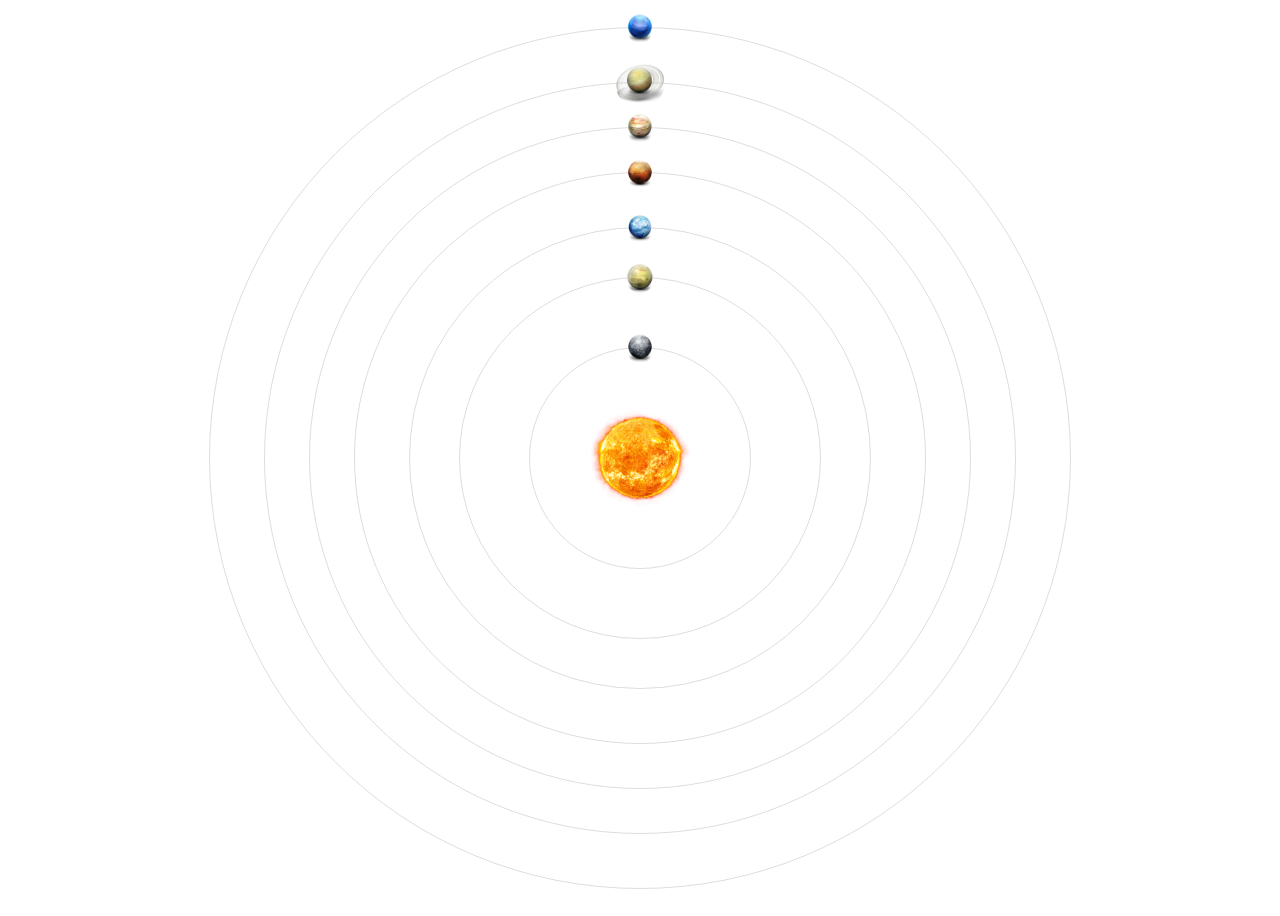
<file: solar/index.html>
<!DOCTYPE html>
<html>
<head>
	<meta charset="UTF-8">
	<title>Solar-system example</title>

	<link rel="stylesheet" href="css/style.css" media="screen" />

</head>
<body>
	
 <div class="solar-system">

	<div class="p0">
		
	</div>
	<div class="p1">
		
	</div>
	<div class="p2">
		
	</div>
	<div class="p3">
		
	</div>
	<div class="p4">
		
	</div>
	<div class="p5">
		
	</div>
	<div class="p6">
		
	</div>
	<div class="p7">
		
	</div>
 </div>	

</body>
</html>
</file>
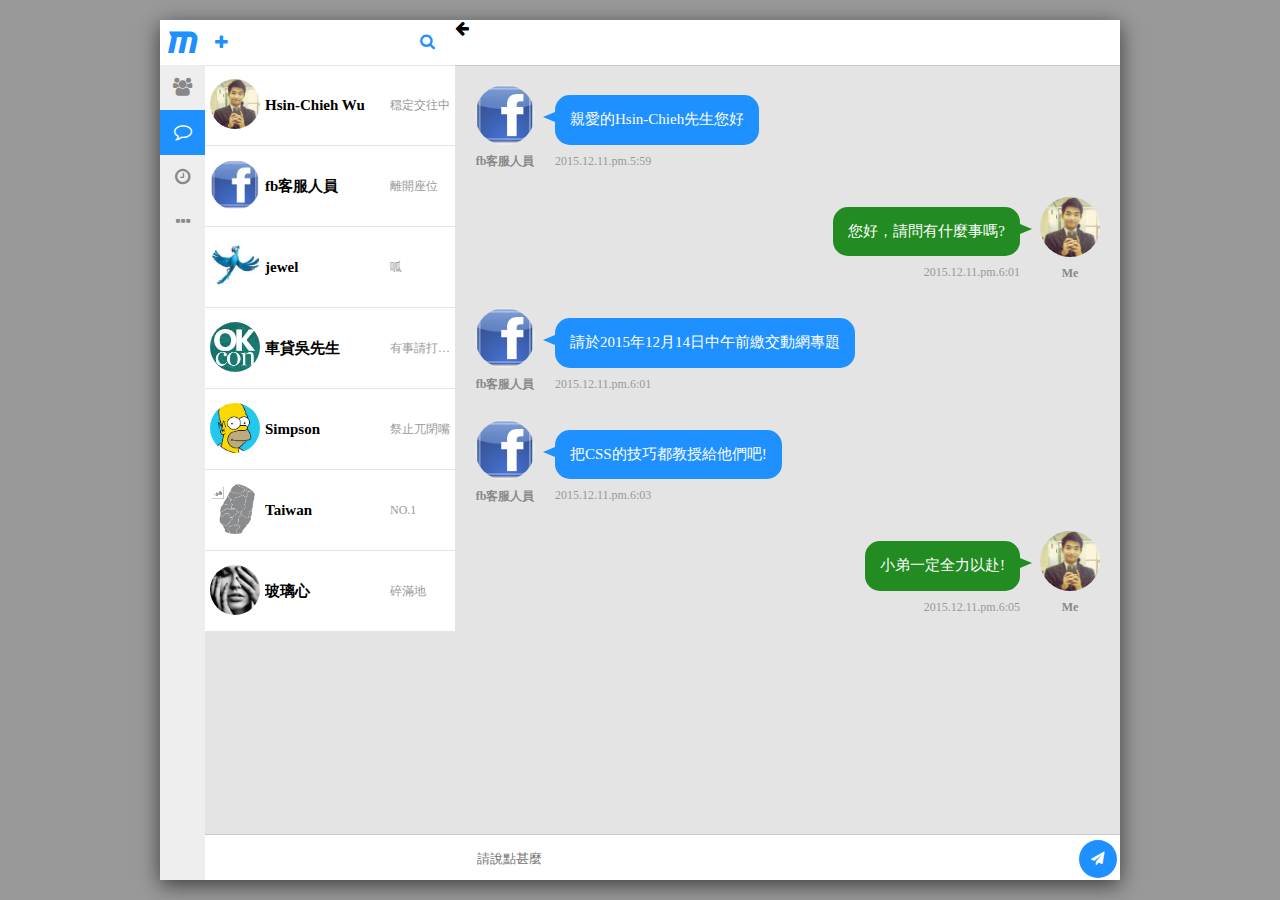
<file: chat/chat.html>
<!doctype html>
<html>
    <head>
        <meta charset="utf-8">
        <meta http-equiv="X-UA-Compatible" content="IE=edge">
        <meta name="description" content="">
        <meta name="viewport" content="width=device-width, initial-scale=1">
        <title>Chatroom example</title>
        <link rel="stylesheet" href="css/style.css">
        <link rel="stylesheet" href="css/font.css">
    </head>
    <body>
        
        
        <div class="wrap">
            <div class="nav">
                <div class="logo fa fa-maxcdn"></div>
                <ul>
                  <li><input type="radio" name="nav"><i class="fa fa-users"></i></li>
                  <li><input type="radio" name="nav" checked="1"><i class="fa fa-comment-o"></i></li>
                  <li><input type="radio" name="nav" ><i class="fa fa-clock-o"></i></li>
                  <li><input type="radio" name="nav" ><i class="fa fa-ellipsis-h"></i></li>
                </ul>
                
            </div>
            <div class="list">
                <div class="ap-head">
                  <input type="search" class="search"><i class="fa fa-search"></i><span class="fa fa-plus"></span>
                </div>
                <div class="ap-body">
                   <ul class="list-wrap">
                     <li class="list-item">
                       <div class="user-avatar"><div class="avatar-img" style="background-image:url(images/me.jpg) ;"></div></div>
                       <div class="user-name">Hsin-Chieh Wu</div>
                       <div class="user-status">穩定交往中</div>
                     </li>
                     <li class="list-item">
                       <div class="user-avatar"><div class="avatar-img" style="background-image:url(images/facebook.png) ;"></div></div>
                       <div class="user-name">fb客服人員</div>
                       <div class="user-status">離開座位</div>
                     </li>
                     <li class="list-item">
                       <div class="user-avatar"><div class="avatar-img" style="background-image:url(images/jewel.jpg) ;"></div></div>
                       <div class="user-name">jewel</div>
                       <div class="user-status">呱</div>
                     </li>
                     <li class="list-item">
                       <div class="user-avatar"><div class="avatar-img"  style="background-image:url(images/下載.jpg) ;"></div></div>
                       <div class="user-name">車貸吳先生</div>
                       <div class="user-status">有事請打09870323...</div>
                     </li>
                     <li class="list-item">
                       <div class="user-avatar"><div class="avatar-img" style="background-image:url(images/Simpson.jpg) ;"></div></div>
                       <div class="user-name">Simpson</div>
                       <div class="user-status">祭止兀閉嘴</div>
                     </li>
                     <li class="list-item">
                       <div class="user-avatar"><div class="avatar-img" style="background-image:url(images/taiwan.png) ;"></div></div>
                       <div class="user-name">Taiwan</div>
                       <div class="user-status">NO.1</div>
                     </li>
                       
                     <li class="list-item">
                       <div class="user-avatar"><div class="avatar-img"  style="background-image:url(images/a6.png) ;"></div></div>
                       <div class="user-name">玻璃心</div>
                       <div class="user-status">碎滿地</div>
                     </li>
                    
                    </ul>
                
                </div>
                <div class="ap-foot"></div>
            </div>
            <div class="content">
                <div class="ap-head">
                  <i class="fa fa-arrow-left"></i>
                </div>
                <div class="ap-body">
                   
                   <div class="chat-item">
                      
                      <div class="user-avatar" style="background-image:url(images/facebook.png) ;">
                       <div class="user-name">
                         fb客服人員
                       </div>
                      </div>
                      <div class="chat-box">
                        <div class="chat-content">親愛的Hsin-Chieh先生您好</div>
                        <div class="chat-time">2015.12.11.pm.5:59</div>
                      </div>
                    
                   </div>
                    
                   <div class="chat-item is-me">
                      <div class="user-avatar"  style="background-image:url(images/me.jpg) ;">
                       <div class="user-name">
                         Me
                       </div>
                      </div>
                      <div class="chat-box">
                        <div class="chat-content">您好，請問有什麼事嗎?</div>
                        <div class="chat-time">2015.12.11.pm.6:01</div>
                      </div>
                    
                   </div>
                 
                   <div class="chat-item">
                      
                      <div class="user-avatar" style="background-image:url(images/facebook.png) ;">
                       <div class="user-name">
                         fb客服人員
                       </div>
                      </div>
                      <div class="chat-box">
                        <div class="chat-content">請於2015年12月14日中午前繳交動網專題</div>
                        <div class="chat-time">2015.12.11.pm.6:01</div>
                      </div>
                    
                   </div>
                 
                   <div class="chat-item">
                      
                      <div class="user-avatar" style="background-image:url(images/facebook.png) ;">
                       <div class="user-name">
                         fb客服人員
                       </div>
                      </div>
                      <div class="chat-box">
                        <div class="chat-content">把CSS的技巧都教授給他們吧!</div>
                        <div class="chat-time">2015.12.11.pm.6:03</div>
                      </div>
                    
                   </div>
                 
                   <div class="chat-item is-me">
                      <div class="user-avatar"  style="background-image:url(images/me.jpg) ;">
                       <div class="user-name">
                         Me
                       </div>
                      </div>
                      <div class="chat-box">
                        <div class="chat-content">小弟一定全力以赴!</div>
                        <div class="chat-time">2015.12.11.pm.6:05</div>
                      </div>
                    
                   </div>
                 
                 
                
                
                </div>
                <div class="ap-foot">
                  <div class="chat-input">
                    <input type="text" placeholder="請說點甚麼">
                  </div>
                  <div class="chat-submit">
                    <button><i class="fa fa-paper-plane"></i></button>
                  </div>
                </div>
            </div>
        </div>
        

        <script src="http://ajax.googleapis.com/ajax/libs/jquery/1.11.2/jquery.min.js"></script>
        <script>
          $( document ).ready(function() {
               $('.list-item, .fa-arrow-left').click(function(){
                 $('.content').toggleClass('is-show');
               });
           
                
           });
        </script>
    </body>
</html>
</file>
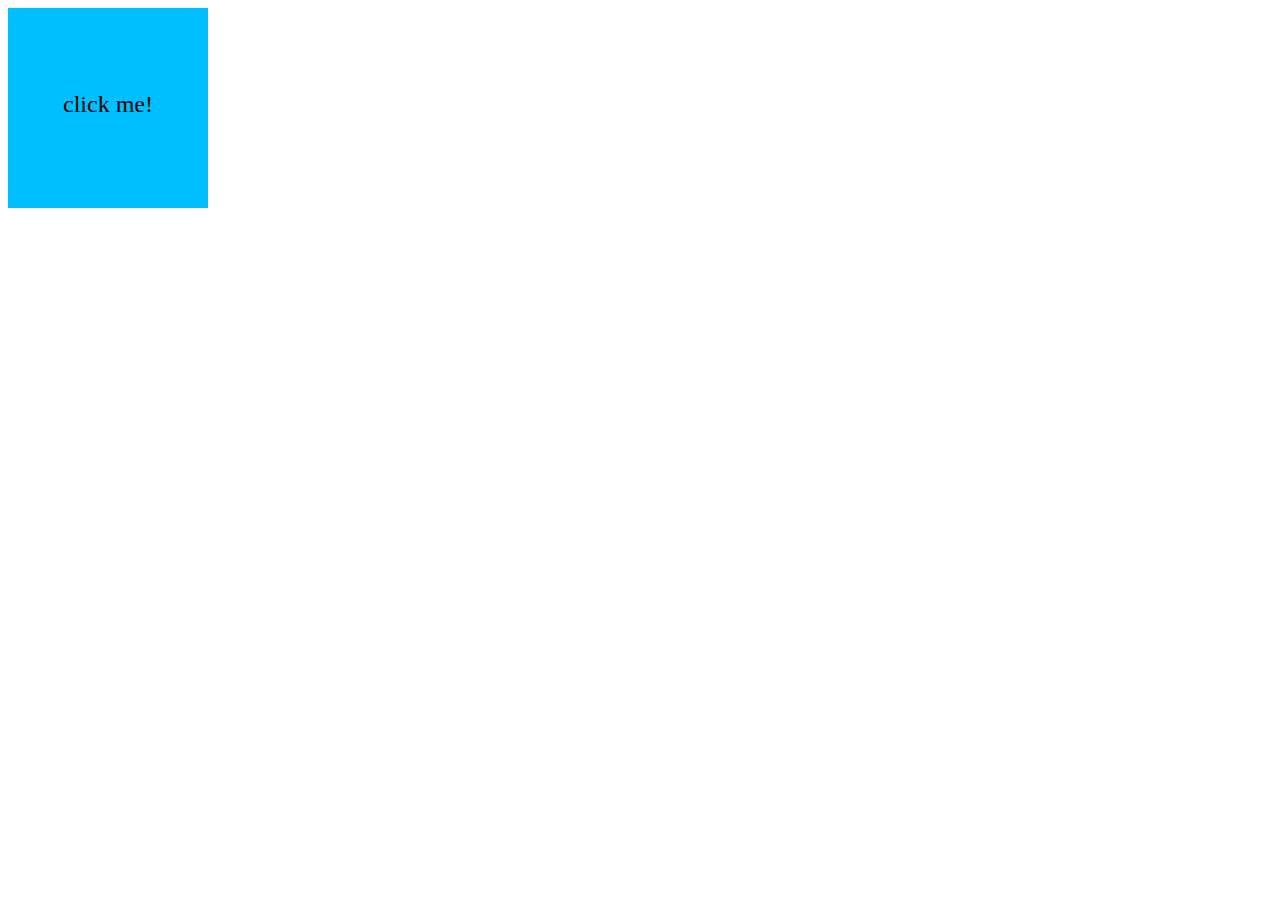
<file: hover/hover.html>
<!DOCTYPE html>
<html>
    <head>
        <meta charset="utf-8">
        <meta http-equiv="X-UA-Compatible" content="IE=edge,chrome=1">
        <title>Nav</title>
        <link href="hover.css" rel="stylesheet" >
    </head>
    <body>
       <div class="hover">
           click me!      
       </div>
    </body>
</html>
</file>
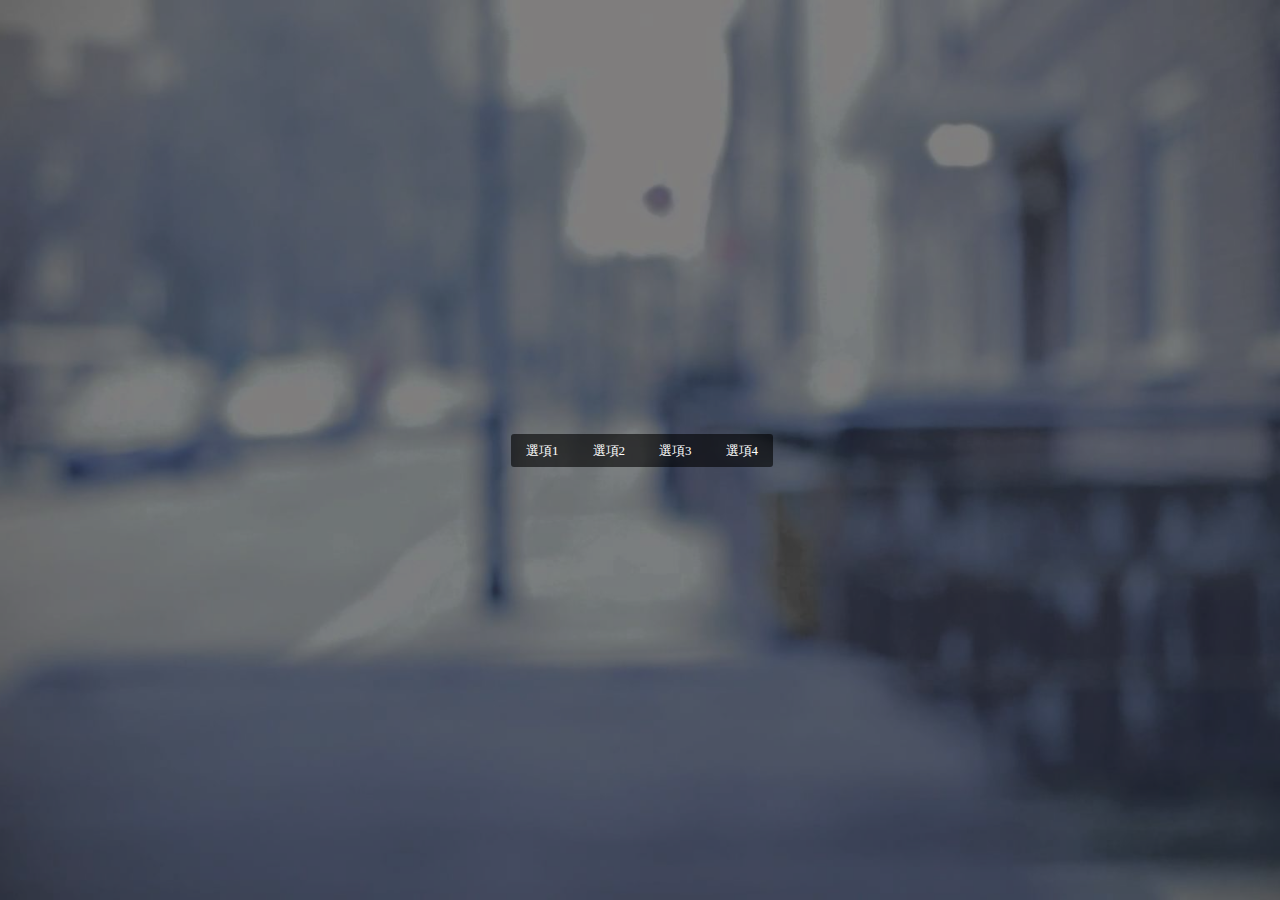
<file: nav/nav.html>
<!DOCTYPE html>
<html>
    <head>
        <meta charset="utf-8">
        <meta http-equiv="X-UA-Compatible" content="IE=edge,chrome=1">
        <title>Nav</title>
        <link href="css/nav.css" rel="stylesheet" >
    </head>
    <body>
       
        
        <ul class="nav">
          <li><a href="#">選項1</a>
              
              <ul class="sub-nav">
                 <li><a href="#">選項1-1</a></li>
                 <li><a href="#">選項1-1</a></li>
                 <li><a href="#">選項1-1</a></li>
                 <li><a href="#">選項1-1</a></li>
                
              </ul>
          
          </li>
            
          <li><a href="#">選項2</a></li>
            
          <li><a href="#">選項3</a>
            
              <ul class="sub-nav">
                 <li><a href="#">選項3-1</a></li>
                 <li><a href="#">選項3-1</a></li>
                 <li><a href="#">選項3-1</a></li>
                 <li><a href="#">選項3-1</a></li>
                
              </ul>
          </li>
            
          <li><a href="#">選項4</a></li>
        </ul>
        
    
    <script src="js/jquery.js" styp="text/javascript"></script>
    <script src="js/hoverIntent.js" styp="text/javascript"></script>
    <script src="js/superfish.js" styp="text/javascript"></script>
        
        
    <script>

	jQuery(document).ready(function(){
		jQuery('ul.nav').superfish();
	});

</script>    
    </body>
</html>
</file>
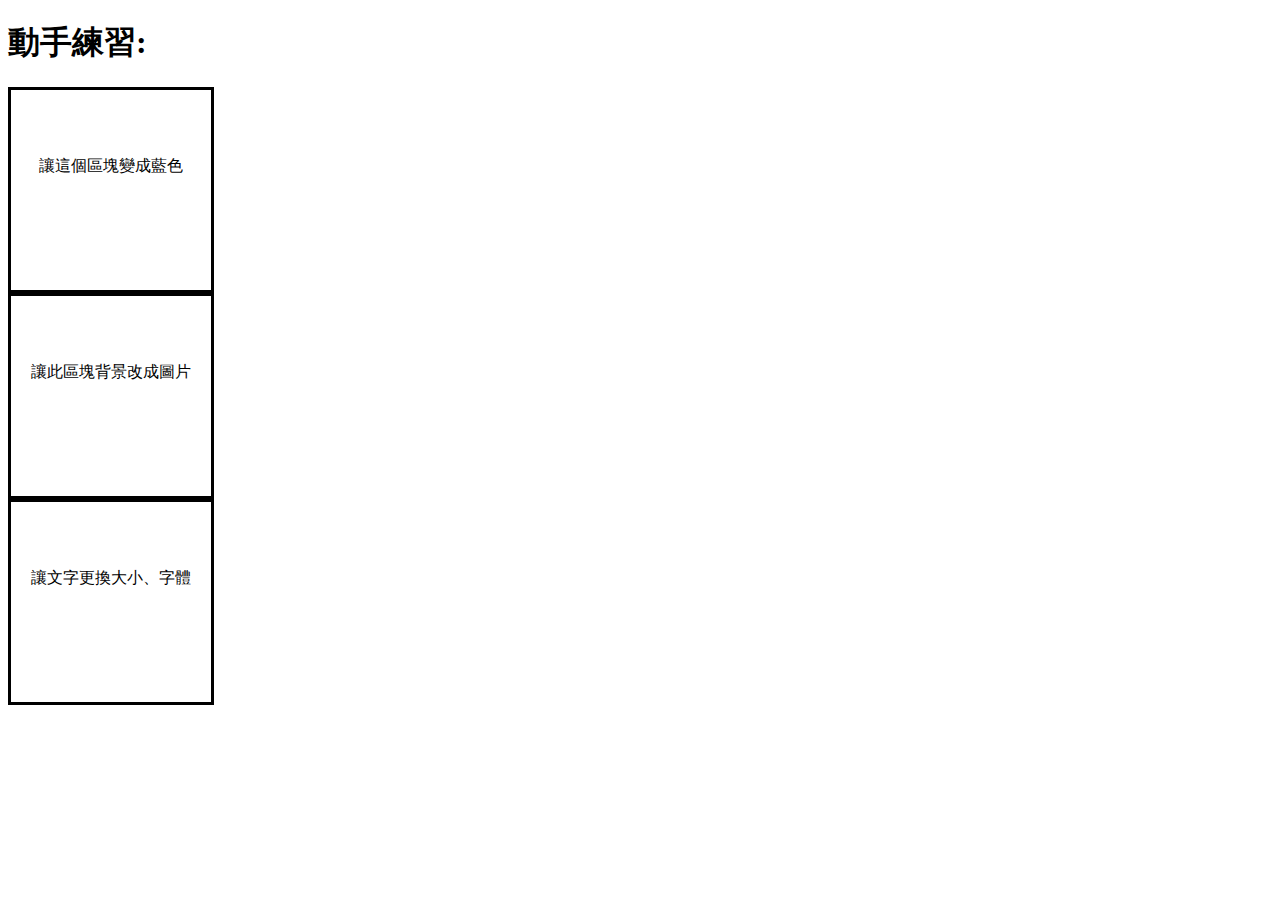
<file: start/start.html>
<!doctype html>
<html>
    <head>
       <link rel="stylesheet" href="start.css"><!--把css檔案link進來，讓你可以把css寫在start.css裡面  -->
       <meta charset="utf-8"><!--讓中文可以正常顯示 -->
    </head>
<body>
    <h1>動手練習:</h1>
    <div class="mission mission1">讓這個區塊變成藍色</div>
    <div class="mission mission2">讓此區塊背景改成圖片</div>
    <div class="mission mission3">讓文字更換大小、字體</div>       
</body>    
</html>
</file>
<file: solar/css/style.css>
.solar-system{
	height:900px;
	position: relative;
	
}
[class^="p"]{
	position: absolute;
	left:50%;
	top:50%;
	-webkit-transform: translate3d(-50%,-50%,0);
}
[class^="p"]:before{
	content: "";
	position: absolute;
	top:0;
	left:50%;
	margin-top: -15px;
	margin-left: -15px;
	width: 30px;
	height:30px;
	background-color: #000;
	border-radius: 50%;
	cursor: pointer;
}
.p0{
	width:100px;
	height: 100px;
	border: 1px solid #ddd;
	border-radius: 50%;
	background: url(../images/0.png) no-repeat center center;
	background-size: contain;
	z-index: 10;
	border: none;
}
.p0:before{
	display: none;
}

.p1{
	width:220px;
	height: 220px;
	border: 1px solid #ddd;
	border-radius: 50%;
	z-index: 9;
	-webkit-animation: spin 5000ms linear infinite;
	
}
.p1:before{
	background: url(../images/1.png) no-repeat center center;
	background-size: contain;
}

.p2{
	width:360px;
	height: 360px;
	border: 1px solid #ddd;
	border-radius: 50%;
    z-index: 8;	
    -webkit-animation: spin 6000ms linear infinite;
}
.p2:before{
	background: url(../images/2.png) no-repeat center center;
	background-size: contain;
}

.p3{
	width:460px;
	height: 460px;
	border: 1px solid #ddd;
	border-radius: 50%;
	z-index: 7;	
	-webkit-animation: spin 4000ms linear infinite;
}
.p3:before{
	background: url(../images/3.png) no-repeat center center;
	background-size: contain;
}
.p4{
	width:570px;
	height: 570px;
	border: 1px solid #ddd;
	border-radius: 50%;
	z-index: 6;	
	-webkit-animation: spin 8000ms linear infinite;
}
.p4:before{
	background: url(../images/4.png) no-repeat center center;
	background-size: contain;
}

.p5{
	width:660px;
	height: 660px;
	border: 1px solid #ddd;
	border-radius: 50%;
	z-index: 5;	
	-webkit-animation: spin 5000ms  400ms linear infinite;
}
.p5:before{
	background: url(../images/5.png) no-repeat center center;
	background-size: contain;
}

.p6{
	width:750px;
	height: 750px;
	border: 1px solid #ddd;
	border-radius: 50%;
	z-index: 4;	
	-webkit-animation: spin 7000ms linear infinite;
}
.p6:before{
	width:50px;
	height: 50px;
	margin-top: -25px;
	margin-left: -25px;
	background: url(../images/6.png) no-repeat center center;
	background-size: contain;
}

.p7{
	width:860px;
	height: 860px;
	border: 1px solid #ddd;
	border-radius: 50%;
	z-index: 3;	
	-webkit-animation: spin 8000ms linear infinite;
}
.p7:before{
	background: url(../images/7.png) no-repeat center center;
	background-size: contain;
}


@-webkit-keyframes spin{
	from{
		-webkit-transform: translate3d(-50%,-50%,0) rotate(0deg);
	}
	to{
		-webkit-transform: translate3d(-50%,-50%,0) rotate(360deg);
	}
}
</file>
<file: chat/css/style.css>
html, body, div, span, applet, object, iframe,
h1, h2, h3, h4, h5, h6, p, blockquote, pre,
a, abbr, acronym, address, big, cite, code,
del, dfn, em, img, ins, kbd, q, s, samp,
small, strike, strong, sub, sup, tt, var,
b, u, i, center,
dl, dt, dd, ol, ul, li,
fieldset, form, label, legend,
table, caption, tbody, tfoot, thead, tr, th, td,
article, aside, canvas, details, embed, 
figure, figcaption, footer, header, hgroup, 
menu, nav, output, ruby, section, summary,
time, mark, audio, video {
    margin: 0;
    padding: 0;
    border: 0;
    font-size: 100%;
    font: inherit;
    vertical-align: baseline;
}
/* HTML5 display-role reset for older browsers */
article, aside, details, figcaption, figure, 
footer, header, hgroup, menu, nav, section {
    display: block;
}
body {
    line-height: 1;
}
ol, ul {
    list-style: none;
}
blockquote, q {
    quotes: none;
}
blockquote:before, blockquote:after,
q:before, q:after {
    content: '';
    content: none;
}
table {
    border-collapse: collapse;
    border-spacing: 0;
}

body{
   background: #999;   
}
.wrap{
   width:960px;
   position: absolute;
   top:20px;
   bottom:20px;
   background: #fff;
   left:50%;
   transform: translate3d(-50%,0,0);
   box-shadow: 0 5px 20px rgba(0,0,0,0.6);
   overflow: hidden;
}
@media(max-width:960px){
   .wrap{
     width:auto;
     top:0;
     bottom:0;
     left:0;
     right:0;
     transform: translate3d(0,0,0);   
   }
}
.list, .nav, .content{
   position: absolute;
   top:0;
   bottom:0;
}

.nav{
   width:45px;
   left:0;
   background: #eee;
}

@media(max-width:480px){
  .nav{
  width:auto;
  height:45px;
  right:0;
  top:auto;
  bottom:0;
  z-index:2;
  }
  .logo{
   display: none!important;
  }
}

.list{
   width: 250px;
   left:45px;
   background: #fff;
   
}
@media(max-width:480px){
 .list{
   width:auto;
   left:0;
   right:0;
   z-index: 1;
 }
}
.content{
   left: 295px;
   right:0;
   background: #f2f2f2;
}
@media(max-width:480px){
 .content{
   left:0;
   right:0;
   transform: translate(100%,0);
   transition: all 300ms;
   z-index: 3;
 }
 .content.is-show{
  transform: translate(0,0);
 }
 
}
.ap-head, .ap-body, .ap-foot{
   position: absolute;
   left:0;
   right:0;
}

.ap-head{
   top:0;
   height:45px;
   background: #fff;
    z-index: 2;
}
.ap-head:after{
   content: "";
   position: absolute;
   left:0;
   right:0;
   height: 1px;
   background: rgba(0,0,0,0.1);
   top:100%;
}
.ap-foot{
   bottom:0;
   height: 45px;
   background: #fff;
   z-index: 2;
}
.ap-foot:after{
   content: "";
   position: absolute;
   left:0;
   right:0;
   height: 1px;
   background: rgba(0,0,0,0.1);
   bottom:100%;
}
.ap-body{
   top:45px;
   bottom:45px;
   background:#e4e4e4;
   overflow: auto;
   z-index: 1;
   -ms-overflow-style: none;
   
}
.ap-body::-webkit-scrollbar { 
    display: none; 
}  
.list-item{
 height: 80px;
 margin-bottom: 1px;
 background: #fff;
 display: table;
 width:100%;
 table-layout: fixed;
}

.user-avatar, .user-name, .user-status{
  display: table-cell;
  vertical-align: middle;
}
.user-avatar{
   width: 60px;
   text-align: center;
}
.avatar-img{
    width:50px;
    height: 50px;
    background-position: center center;
    background-repeat: no-repeat;
    background-size: cover;
    border-radius: 50%;
    display: inline-block;
`}
.user-name{
   font-size: 15px;
   font-weight: bold;
   white-space: nowrap;
   overflow: hidden;
   text-overflow: ellipsis;
}
.user-status{
   font-size: 12px;
   color: #999;
   width:60px;
   padding: 5px;
   white-space: nowrap;
   overflow: hidden;
   text-overflow: ellipsis;
   
}


.logo{
   width: 45px;
   height:45px;
   background: #fff;
   color: dodgerblue;
   font-size: 30px!important;
   text-align: center;
   
}
.logo:before{
    line-height: 45px;
}

.nav ul li{
     width: 45px;
     height:45px; 
     text-align: center;
     position: relative;
}
.fa-arrow-left{
     display: none;
}
@media(max-width:480px){
 .nav ul{
  text-align: center;
 }
 .nav ul li{
   display: inline-block;
 }
 .fa-arrow-left{
   margin: 15px;
   color: dodgerblue;
 }
}
.nav ul li i:before{
     line-height: 45px;
    font-size: 18px;
    color: #888;
    transition: color 400ms ease;
}

.nav ul li:hover i:before{
    color:cornflowerblue;  
}

.nav ul li i{
    display: block;
    width: 45px;
    height: 45px;
}
.nav ul li input{
   position: absolute;
   top:0;
   left:0;
   width:45px;
   height: 45px;
   z-index: 9;
   margin: 0;
   opacity:0;
}

.nav ul li input:checked + i:before{
    color:#fff;  
}
.nav ul li input:checked + i{
    background-color:dodgerblue;   
}

.search{
    margin: 5px;
    height: 35px;
    width:35px;
    position: absolute;
    right:5px;
    background: none;
    border:none;
    outline:none;
    border-radius:20px;
    transition: all 300ms;
    z-index: 9;
    text-indent: 10px;
    opacity:0;
}
.search + i{
    position: absolute;
    right:20px;
    top:13px;
    z-index: 1;
    color: dodgerblue;
}

.search:focus{
    opacity:1;
    width: 90%;
    background: rgba(0,0,0,0.1);
    
}

.search:focus + i{
   color: #aaa; 
}

.fa-plus{
   position: absolute;
   width: 35px;
   height:35px;
   top:5px;
    left:10px;
    text-align: left;
    color: dodgerblue;
    transition: all 300ms ease-out;
}
.fa-plus:before{
   line-height: 35px;   
}

.search:focus ~ span{
   opacity:0; 
}

.chat-item{
  margin: 20px;
  margin-bottom: 30px;
}

.chat-item .user-avatar{
  width:60px;
  height:60px;
  float: left;
  background-color: #eee;
  background-position: center center;
  background-size: cover;
  border-radius: 50%;
  position: relative;
}
.chat-item.is-me .user-avatar{
  float:right;
}

.chat-item .user-name{
  position: absolute;
  top: 100%;
  left:0;
  width:100%;
  padding-top: 10px;
  font-size: 12px;
  color: #888;
}
.chat-item .chat-box{
  overflow: auto;
}
.chat-item.is-me .chat-box{
  text-align: right;
}
.chat-content{
display: inline-block;
margin:10px 20px;
background-color:dodgerblue;
color: #fff;
border-radius:15px;
padding: 15px;
position: relative;
font-size: 15px;
line-height: 130%;
}
.is-me .chat-content{
  background-color:forestgreen;
}

.chat-content:before{
 content: "";
 width: 0;
height: 0;
border-style: solid;
border-width: 5px 12px 5px 0;
border-color: transparent dodgerblue transparent transparent;
 position: absolute;
 left:-12px;
 top:17px;
}

.chat-item.is-me .chat-content:before{
 width: 0;
height: 0;
border-style: solid;
border-width: 5px 0 5px 12px;
border-color: transparent transparent transparent forestgreen;
 right:-12px;
 left:inherit;
}


.chat-item:after{
content:"";
display: block;
clear: both;  
}

.chat-time{
 font-size: 12px;
 color: #999;
 margin: 0 20px;
 overflow: hidden;
}


.content .ap-foot{
 display: table;
 width:100%;
 table-layout: fixed;
}

.chat-input, .chat-submit{
 display: table-cell;
}
.chat-input{
 width:100%;
}
.chat-submit{
 width:45px;
 height: 45px;
 overflow: hidden;
 text-align: center;
}
.chat-input input{
 display: block;
 width:100%;
 height: 100%;
 border: none;
 background: #fff;
 outline:none;
 text-indent: 20px;
}
.chat-submit button{
 display: inline-block;
 width:38px;
 height: 38px;
 background-color:dodgerblue;
 color: #fff;
 border-radius: 50%;
 border: none;
 outline: none;
}

.chat-submit button:active{
  -webkit-animation: scaleout 1s forwards;
}

@-webkit-keyframes scaleout{
 0%{
  box-shadow: 0 0 0 0 dodgerblue;
 }
 50%{
  box-shadow: 0 0 0 50px dodgerblue;
 }
 100%{
  box-shadow: 0 0 0 0 dodgerblue;
 }
}
</file>
<file: hover/hover.css>
.hover{
height: 200px;
width: 200px;
background-color: deepskyblue;
font-size: 24px;
line-height: 8;
text-align: center;
}
.hover:hover{
background-color:cornflowerblue;
}
</file>
<file: nav/css/nav.css>
html, body, div, span, applet, object, iframe,
h1, h2, h3, h4, h5, h6, p, blockquote, pre,
a, abbr, acronym, address, big, cite, code,
del, dfn, em, img, ins, kbd, q, s, samp,
small, strike, strong, sub, sup, tt, var,
b, u, i, center,
dl, dt, dd, ol, ul, li,
fieldset, form, label, legend,
table, caption, tbody, tfoot, thead, tr, th, td,
article, aside, canvas, details, embed, 
figure, figcaption, footer, header, hgroup, 
menu, nav, output, ruby, section, summary,
time, mark, audio, video {
    margin: 0;
    padding: 0;
    border: 0;
    font-size: 100%;
    font: inherit;
    vertical-align: baseline;
}
/* HTML5 display-role reset for older browsers */
article, aside, details, figcaption, figure, 
footer, header, hgroup, menu, nav, section {
    display: block;
}
body {
    line-height: 1;
}
ol, ul {
    list-style: none;
}
blockquote, q {
    quotes: none;
}
blockquote:before, blockquote:after,
q:before, q:after {
    content: '';
    content: none;
}
table {
    border-collapse: collapse;
    border-spacing: 0;
}
html,body{
   text-align: center;   
   height:100%;
   background: url(../images/bg.jpg) no-repeat center center;
   background-size:cover;
}
body:after{
    background: rgba(0,0,0,0.5);
    position: absolute;
    top:0;
    bottom:0;
    left:0;
    right:0;
    content: "";
    z-index: 1;
}
body:before{
    content:"";
    display:inline-block;
    width:0;
    height:100%;
    vertical-align: middle;
}
.nav{
   display: inline-block;
   vertical-align: middle;
   background: rgba(0, 0, 0, 0.6);
   border-radius: 3px;
    position: relative;
    z-index: 2;
}

.nav > li{
   
    display:inline-block;
    position: relative;
}


.nav > li > a{
   display: block;
   padding: 10px 15px;
   color: #fff;
   font-size: 13px;
   text-decoration: none;
   transition: background 300ms ,text-shadow 400ms ;
}

.nav > li > a:hover{
   background: rgba(0,0,0,0.3); 
   text-shadow: 0 0 10px #ffffff;
    
}
.nav > li:first-child > a{
   border-radius: 3px 0 0 3px;   
    
}
.nav > li:last-child > a{
   border-radius: 0 3px 3px 0;   
    
}
.sfHover .sub-nav{
   opacity: 1; 
   pointer-events: auto;
   -webkit-animation:menushow 800ms forwards; 
}

.sub-nav{
   display:block!important;
   position: absolute;
   left:50%;
   top:100%;
   width:100px;
   padding-top: 10px;
   margin-left: -50px;
   opacity: 0;
   pointer-events: none;
   -webkit-animation:menuhide 400ms forwards; 
}




.sub-nav:before{
content:"";
width: 0;
height: 0;
border-style: solid;
border-width: 0 8px 10px 8px;
border-color: transparent transparent rgba(0, 0, 0, 0.6) transparent;
position: absolute;
top:0;
left:50%;
margin-left: -8px;

}
.sub-nav > li > a{
   display: block;
   padding: 15px 20px;
   background: rgba(0, 0, 0, 0.6);
   color: #fff;
   font-size: 12px;
   text-decoration: none;
   transition:  all 400ms ;
}

.sub-nav > li > a:hover{
   background: rgba(0,0,0, 0.8);
   color: bisque;
}

.sub-nav > li:first-child > a{
   border-radius: 4px 4px 0 0;   
}
.sub-nav > li:last-child > a{
   border-radius: 0 0 4px 4px;   
}


@-webkit-keyframes menushow{
    0%{
       transform: translate3d(0, 20px,0) scale(0.9,0.9); 
       opacity:0;
    }
    60%{
       transform: translate3d(0, -5px,0) scale(1,1); 
       opacity:1; 
    }
    100%{
       transform: translate3d(0, 0,0) scale(1,1);  
       opacity:1;
    }
    
}


@-webkit-keyframes menuhide{
    0%{
       transform: translate3d(0, 0,0) scale(1,1);  
       opacity:1;
       
    }
    40%{
       transform: translate3d(0, -5px,0) scale(1,1); 
       opacity:1; 
    }
    100%{
       transform: translate3d(0, 20px,0) scale(0.9,0.9); 
       opacity:0;
    }
    
}
</file>
<file: start/start.css>
.mission{
    border-style: solid;
    height: 200px;
    width: 200px;
    text-align: center;
    line-height: 9.5;
    }
.mission1{
/*  background-color: blue;*/
}
.mission2{
/*background: url(./images/bg.jpg);*/
}
.mission3{
/*  
text-align: center;
line-height: 9;    
*/
    
}
</file>
<file: chat/css/font.css>
/*!
 *  Font Awesome 4.3.0 by @davegandy - http://fontawesome.io - @fontawesome
 *  License - http://fontawesome.io/license (Font: SIL OFL 1.1, CSS: MIT License)
 */
/* FONT PATH
 * -------------------------- */
@font-face {
  font-family: 'FontAwesome';
  src: url('../fonts/fontawesome-webfont.eot?v=4.3.0');
  src: url('../fonts/fontawesome-webfont.eot?#iefix&v=4.3.0') format('embedded-opentype'), url('../fonts/fontawesome-webfont.woff2?v=4.3.0') format('woff2'), url('../fonts/fontawesome-webfont.woff?v=4.3.0') format('woff'), url('../fonts/fontawesome-webfont.ttf?v=4.3.0') format('truetype'), url('../fonts/fontawesome-webfont.svg?v=4.3.0#fontawesomeregular') format('svg');
  font-weight: normal;
  font-style: normal;
}
.fa {
  display: inline-block;
  font: normal normal normal 14px/1 FontAwesome;
  font-size: inherit;
  text-rendering: auto;
  -webkit-font-smoothing: antialiased;
  -moz-osx-font-smoothing: grayscale;
  transform: translate(0, 0);
}
/* makes the font 33% larger relative to the icon container */
.fa-lg {
  font-size: 1.33333333em;
  line-height: 0.75em;
  vertical-align: -15%;
}
.fa-2x {
  font-size: 2em;
}
.fa-3x {
  font-size: 3em;
}
.fa-4x {
  font-size: 4em;
}
.fa-5x {
  font-size: 5em;
}
.fa-fw {
  width: 1.28571429em;
  text-align: center;
}
.fa-ul {
  padding-left: 0;
  margin-left: 2.14285714em;
  list-style-type: none;
}
.fa-ul > li {
  position: relative;
}
.fa-li {
  position: absolute;
  left: -2.14285714em;
  width: 2.14285714em;
  top: 0.14285714em;
  text-align: center;
}
.fa-li.fa-lg {
  left: -1.85714286em;
}
.fa-border {
  padding: .2em .25em .15em;
  border: solid 0.08em #eeeeee;
  border-radius: .1em;
}
.pull-right {
  float: right;
}
.pull-left {
  float: left;
}
.fa.pull-left {
  margin-right: .3em;
}
.fa.pull-right {
  margin-left: .3em;
}
.fa-spin {
  -webkit-animation: fa-spin 2s infinite linear;
  animation: fa-spin 2s infinite linear;
}
.fa-pulse {
  -webkit-animation: fa-spin 1s infinite steps(8);
  animation: fa-spin 1s infinite steps(8);
}
@-webkit-keyframes fa-spin {
  0% {
    -webkit-transform: rotate(0deg);
    transform: rotate(0deg);
  }
  100% {
    -webkit-transform: rotate(359deg);
    transform: rotate(359deg);
  }
}
@keyframes fa-spin {
  0% {
    -webkit-transform: rotate(0deg);
    transform: rotate(0deg);
  }
  100% {
    -webkit-transform: rotate(359deg);
    transform: rotate(359deg);
  }
}
.fa-rotate-90 {
  filter: progid:DXImageTransform.Microsoft.BasicImage(rotation=1);
  -webkit-transform: rotate(90deg);
  -ms-transform: rotate(90deg);
  transform: rotate(90deg);
}
.fa-rotate-180 {
  filter: progid:DXImageTransform.Microsoft.BasicImage(rotation=2);
  -webkit-transform: rotate(180deg);
  -ms-transform: rotate(180deg);
  transform: rotate(180deg);
}
.fa-rotate-270 {
  filter: progid:DXImageTransform.Microsoft.BasicImage(rotation=3);
  -webkit-transform: rotate(270deg);
  -ms-transform: rotate(270deg);
  transform: rotate(270deg);
}
.fa-flip-horizontal {
  filter: progid:DXImageTransform.Microsoft.BasicImage(rotation=0, mirror=1);
  -webkit-transform: scale(-1, 1);
  -ms-transform: scale(-1, 1);
  transform: scale(-1, 1);
}
.fa-flip-vertical {
  filter: progid:DXImageTransform.Microsoft.BasicImage(rotation=2, mirror=1);
  -webkit-transform: scale(1, -1);
  -ms-transform: scale(1, -1);
  transform: scale(1, -1);
}
:root .fa-rotate-90,
:root .fa-rotate-180,
:root .fa-rotate-270,
:root .fa-flip-horizontal,
:root .fa-flip-vertical {
  filter: none;
}
.fa-stack {
  position: relative;
  display: inline-block;
  width: 2em;
  height: 2em;
  line-height: 2em;
  vertical-align: middle;
}
.fa-stack-1x,
.fa-stack-2x {
  position: absolute;
  left: 0;
  width: 100%;
  text-align: center;
}
.fa-stack-1x {
  line-height: inherit;
}
.fa-stack-2x {
  font-size: 2em;
}
.fa-inverse {
  color: #ffffff;
}
/* Font Awesome uses the Unicode Private Use Area (PUA) to ensure screen
   readers do not read off random characters that represent icons */
.fa-glass:before {
  content: "\f000";
}
.fa-music:before {
  content: "\f001";
}
.fa-search:before {
  content: "\f002";
}
.fa-envelope-o:before {
  content: "\f003";
}
.fa-heart:before {
  content: "\f004";
}
.fa-star:before {
  content: "\f005";
}
.fa-star-o:before {
  content: "\f006";
}
.fa-user:before {
  content: "\f007";
}
.fa-film:before {
  content: "\f008";
}
.fa-th-large:before {
  content: "\f009";
}
.fa-th:before {
  content: "\f00a";
}
.fa-th-list:before {
  content: "\f00b";
}
.fa-check:before {
  content: "\f00c";
}
.fa-remove:before,
.fa-close:before,
.fa-times:before {
  content: "\f00d";
}
.fa-search-plus:before {
  content: "\f00e";
}
.fa-search-minus:before {
  content: "\f010";
}
.fa-power-off:before {
  content: "\f011";
}
.fa-signal:before {
  content: "\f012";
}
.fa-gear:before,
.fa-cog:before {
  content: "\f013";
}
.fa-trash-o:before {
  content: "\f014";
}
.fa-home:before {
  content: "\f015";
}
.fa-file-o:before {
  content: "\f016";
}
.fa-clock-o:before {
  content: "\f017";
}
.fa-road:before {
  content: "\f018";
}
.fa-download:before {
  content: "\f019";
}
.fa-arrow-circle-o-down:before {
  content: "\f01a";
}
.fa-arrow-circle-o-up:before {
  content: "\f01b";
}
.fa-inbox:before {
  content: "\f01c";
}
.fa-play-circle-o:before {
  content: "\f01d";
}
.fa-rotate-right:before,
.fa-repeat:before {
  content: "\f01e";
}
.fa-refresh:before {
  content: "\f021";
}
.fa-list-alt:before {
  content: "\f022";
}
.fa-lock:before {
  content: "\f023";
}
.fa-flag:before {
  content: "\f024";
}
.fa-headphones:before {
  content: "\f025";
}
.fa-volume-off:before {
  content: "\f026";
}
.fa-volume-down:before {
  content: "\f027";
}
.fa-volume-up:before {
  content: "\f028";
}
.fa-qrcode:before {
  content: "\f029";
}
.fa-barcode:before {
  content: "\f02a";
}
.fa-tag:before {
  content: "\f02b";
}
.fa-tags:before {
  content: "\f02c";
}
.fa-book:before {
  content: "\f02d";
}
.fa-bookmark:before {
  content: "\f02e";
}
.fa-print:before {
  content: "\f02f";
}
.fa-camera:before {
  content: "\f030";
}
.fa-font:before {
  content: "\f031";
}
.fa-bold:before {
  content: "\f032";
}
.fa-italic:before {
  content: "\f033";
}
.fa-text-height:before {
  content: "\f034";
}
.fa-text-width:before {
  content: "\f035";
}
.fa-align-left:before {
  content: "\f036";
}
.fa-align-center:before {
  content: "\f037";
}
.fa-align-right:before {
  content: "\f038";
}
.fa-align-justify:before {
  content: "\f039";
}
.fa-list:before {
  content: "\f03a";
}
.fa-dedent:before,
.fa-outdent:before {
  content: "\f03b";
}
.fa-indent:before {
  content: "\f03c";
}
.fa-video-camera:before {
  content: "\f03d";
}
.fa-photo:before,
.fa-image:before,
.fa-picture-o:before {
  content: "\f03e";
}
.fa-pencil:before {
  content: "\f040";
}
.fa-map-marker:before {
  content: "\f041";
}
.fa-adjust:before {
  content: "\f042";
}
.fa-tint:before {
  content: "\f043";
}
.fa-edit:before,
.fa-pencil-square-o:before {
  content: "\f044";
}
.fa-share-square-o:before {
  content: "\f045";
}
.fa-check-square-o:before {
  content: "\f046";
}
.fa-arrows:before {
  content: "\f047";
}
.fa-step-backward:before {
  content: "\f048";
}
.fa-fast-backward:before {
  content: "\f049";
}
.fa-backward:before {
  content: "\f04a";
}
.fa-play:before {
  content: "\f04b";
}
.fa-pause:before {
  content: "\f04c";
}
.fa-stop:before {
  content: "\f04d";
}
.fa-forward:before {
  content: "\f04e";
}
.fa-fast-forward:before {
  content: "\f050";
}
.fa-step-forward:before {
  content: "\f051";
}
.fa-eject:before {
  content: "\f052";
}
.fa-chevron-left:before {
  content: "\f053";
}
.fa-chevron-right:before {
  content: "\f054";
}
.fa-plus-circle:before {
  content: "\f055";
}
.fa-minus-circle:before {
  content: "\f056";
}
.fa-times-circle:before {
  content: "\f057";
}
.fa-check-circle:before {
  content: "\f058";
}
.fa-question-circle:before {
  content: "\f059";
}
.fa-info-circle:before {
  content: "\f05a";
}
.fa-crosshairs:before {
  content: "\f05b";
}
.fa-times-circle-o:before {
  content: "\f05c";
}
.fa-check-circle-o:before {
  content: "\f05d";
}
.fa-ban:before {
  content: "\f05e";
}
.fa-arrow-left:before {
  content: "\f060";
}
.fa-arrow-right:before {
  content: "\f061";
}
.fa-arrow-up:before {
  content: "\f062";
}
.fa-arrow-down:before {
  content: "\f063";
}
.fa-mail-forward:before,
.fa-share:before {
  content: "\f064";
}
.fa-expand:before {
  content: "\f065";
}
.fa-compress:before {
  content: "\f066";
}
.fa-plus:before {
  content: "\f067";
}
.fa-minus:before {
  content: "\f068";
}
.fa-asterisk:before {
  content: "\f069";
}
.fa-exclamation-circle:before {
  content: "\f06a";
}
.fa-gift:before {
  content: "\f06b";
}
.fa-leaf:before {
  content: "\f06c";
}
.fa-fire:before {
  content: "\f06d";
}
.fa-eye:before {
  content: "\f06e";
}
.fa-eye-slash:before {
  content: "\f070";
}
.fa-warning:before,
.fa-exclamation-triangle:before {
  content: "\f071";
}
.fa-plane:before {
  content: "\f072";
}
.fa-calendar:before {
  content: "\f073";
}
.fa-random:before {
  content: "\f074";
}
.fa-comment:before {
  content: "\f075";
}
.fa-magnet:before {
  content: "\f076";
}
.fa-chevron-up:before {
  content: "\f077";
}
.fa-chevron-down:before {
  content: "\f078";
}
.fa-retweet:before {
  content: "\f079";
}
.fa-shopping-cart:before {
  content: "\f07a";
}
.fa-folder:before {
  content: "\f07b";
}
.fa-folder-open:before {
  content: "\f07c";
}
.fa-arrows-v:before {
  content: "\f07d";
}
.fa-arrows-h:before {
  content: "\f07e";
}
.fa-bar-chart-o:before,
.fa-bar-chart:before {
  content: "\f080";
}
.fa-twitter-square:before {
  content: "\f081";
}
.fa-facebook-square:before {
  content: "\f082";
}
.fa-camera-retro:before {
  content: "\f083";
}
.fa-key:before {
  content: "\f084";
}
.fa-gears:before,
.fa-cogs:before {
  content: "\f085";
}
.fa-comments:before {
  content: "\f086";
}
.fa-thumbs-o-up:before {
  content: "\f087";
}
.fa-thumbs-o-down:before {
  content: "\f088";
}
.fa-star-half:before {
  content: "\f089";
}
.fa-heart-o:before {
  content: "\f08a";
}
.fa-sign-out:before {
  content: "\f08b";
}
.fa-linkedin-square:before {
  content: "\f08c";
}
.fa-thumb-tack:before {
  content: "\f08d";
}
.fa-external-link:before {
  content: "\f08e";
}
.fa-sign-in:before {
  content: "\f090";
}
.fa-trophy:before {
  content: "\f091";
}
.fa-github-square:before {
  content: "\f092";
}
.fa-upload:before {
  content: "\f093";
}
.fa-lemon-o:before {
  content: "\f094";
}
.fa-phone:before {
  content: "\f095";
}
.fa-square-o:before {
  content: "\f096";
}
.fa-bookmark-o:before {
  content: "\f097";
}
.fa-phone-square:before {
  content: "\f098";
}
.fa-twitter:before {
  content: "\f099";
}
.fa-facebook-f:before,
.fa-facebook:before {
  content: "\f09a";
}
.fa-github:before {
  content: "\f09b";
}
.fa-unlock:before {
  content: "\f09c";
}
.fa-credit-card:before {
  content: "\f09d";
}
.fa-rss:before {
  content: "\f09e";
}
.fa-hdd-o:before {
  content: "\f0a0";
}
.fa-bullhorn:before {
  content: "\f0a1";
}
.fa-bell:before {
  content: "\f0f3";
}
.fa-certificate:before {
  content: "\f0a3";
}
.fa-hand-o-right:before {
  content: "\f0a4";
}
.fa-hand-o-left:before {
  content: "\f0a5";
}
.fa-hand-o-up:before {
  content: "\f0a6";
}
.fa-hand-o-down:before {
  content: "\f0a7";
}
.fa-arrow-circle-left:before {
  content: "\f0a8";
}
.fa-arrow-circle-right:before {
  content: "\f0a9";
}
.fa-arrow-circle-up:before {
  content: "\f0aa";
}
.fa-arrow-circle-down:before {
  content: "\f0ab";
}
.fa-globe:before {
  content: "\f0ac";
}
.fa-wrench:before {
  content: "\f0ad";
}
.fa-tasks:before {
  content: "\f0ae";
}
.fa-filter:before {
  content: "\f0b0";
}
.fa-briefcase:before {
  content: "\f0b1";
}
.fa-arrows-alt:before {
  content: "\f0b2";
}
.fa-group:before,
.fa-users:before {
  content: "\f0c0";
}
.fa-chain:before,
.fa-link:before {
  content: "\f0c1";
}
.fa-cloud:before {
  content: "\f0c2";
}
.fa-flask:before {
  content: "\f0c3";
}
.fa-cut:before,
.fa-scissors:before {
  content: "\f0c4";
}
.fa-copy:before,
.fa-files-o:before {
  content: "\f0c5";
}
.fa-paperclip:before {
  content: "\f0c6";
}
.fa-save:before,
.fa-floppy-o:before {
  content: "\f0c7";
}
.fa-square:before {
  content: "\f0c8";
}
.fa-navicon:before,
.fa-reorder:before,
.fa-bars:before {
  content: "\f0c9";
}
.fa-list-ul:before {
  content: "\f0ca";
}
.fa-list-ol:before {
  content: "\f0cb";
}
.fa-strikethrough:before {
  content: "\f0cc";
}
.fa-underline:before {
  content: "\f0cd";
}
.fa-table:before {
  content: "\f0ce";
}
.fa-magic:before {
  content: "\f0d0";
}
.fa-truck:before {
  content: "\f0d1";
}
.fa-pinterest:before {
  content: "\f0d2";
}
.fa-pinterest-square:before {
  content: "\f0d3";
}
.fa-google-plus-square:before {
  content: "\f0d4";
}
.fa-google-plus:before {
  content: "\f0d5";
}
.fa-money:before {
  content: "\f0d6";
}
.fa-caret-down:before {
  content: "\f0d7";
}
.fa-caret-up:before {
  content: "\f0d8";
}
.fa-caret-left:before {
  content: "\f0d9";
}
.fa-caret-right:before {
  content: "\f0da";
}
.fa-columns:before {
  content: "\f0db";
}
.fa-unsorted:before,
.fa-sort:before {
  content: "\f0dc";
}
.fa-sort-down:before,
.fa-sort-desc:before {
  content: "\f0dd";
}
.fa-sort-up:before,
.fa-sort-asc:before {
  content: "\f0de";
}
.fa-envelope:before {
  content: "\f0e0";
}
.fa-linkedin:before {
  content: "\f0e1";
}
.fa-rotate-left:before,
.fa-undo:before {
  content: "\f0e2";
}
.fa-legal:before,
.fa-gavel:before {
  content: "\f0e3";
}
.fa-dashboard:before,
.fa-tachometer:before {
  content: "\f0e4";
}
.fa-comment-o:before {
  content: "\f0e5";
}
.fa-comments-o:before {
  content: "\f0e6";
}
.fa-flash:before,
.fa-bolt:before {
  content: "\f0e7";
}
.fa-sitemap:before {
  content: "\f0e8";
}
.fa-umbrella:before {
  content: "\f0e9";
}
.fa-paste:before,
.fa-clipboard:before {
  content: "\f0ea";
}
.fa-lightbulb-o:before {
  content: "\f0eb";
}
.fa-exchange:before {
  content: "\f0ec";
}
.fa-cloud-download:before {
  content: "\f0ed";
}
.fa-cloud-upload:before {
  content: "\f0ee";
}
.fa-user-md:before {
  content: "\f0f0";
}
.fa-stethoscope:before {
  content: "\f0f1";
}
.fa-suitcase:before {
  content: "\f0f2";
}
.fa-bell-o:before {
  content: "\f0a2";
}
.fa-coffee:before {
  content: "\f0f4";
}
.fa-cutlery:before {
  content: "\f0f5";
}
.fa-file-text-o:before {
  content: "\f0f6";
}
.fa-building-o:before {
  content: "\f0f7";
}
.fa-hospital-o:before {
  content: "\f0f8";
}
.fa-ambulance:before {
  content: "\f0f9";
}
.fa-medkit:before {
  content: "\f0fa";
}
.fa-fighter-jet:before {
  content: "\f0fb";
}
.fa-beer:before {
  content: "\f0fc";
}
.fa-h-square:before {
  content: "\f0fd";
}
.fa-plus-square:before {
  content: "\f0fe";
}
.fa-angle-double-left:before {
  content: "\f100";
}
.fa-angle-double-right:before {
  content: "\f101";
}
.fa-angle-double-up:before {
  content: "\f102";
}
.fa-angle-double-down:before {
  content: "\f103";
}
.fa-angle-left:before {
  content: "\f104";
}
.fa-angle-right:before {
  content: "\f105";
}
.fa-angle-up:before {
  content: "\f106";
}
.fa-angle-down:before {
  content: "\f107";
}
.fa-desktop:before {
  content: "\f108";
}
.fa-laptop:before {
  content: "\f109";
}
.fa-tablet:before {
  content: "\f10a";
}
.fa-mobile-phone:before,
.fa-mobile:before {
  content: "\f10b";
}
.fa-circle-o:before {
  content: "\f10c";
}
.fa-quote-left:before {
  content: "\f10d";
}
.fa-quote-right:before {
  content: "\f10e";
}
.fa-spinner:before {
  content: "\f110";
}
.fa-circle:before {
  content: "\f111";
}
.fa-mail-reply:before,
.fa-reply:before {
  content: "\f112";
}
.fa-github-alt:before {
  content: "\f113";
}
.fa-folder-o:before {
  content: "\f114";
}
.fa-folder-open-o:before {
  content: "\f115";
}
.fa-smile-o:before {
  content: "\f118";
}
.fa-frown-o:before {
  content: "\f119";
}
.fa-meh-o:before {
  content: "\f11a";
}
.fa-gamepad:before {
  content: "\f11b";
}
.fa-keyboard-o:before {
  content: "\f11c";
}
.fa-flag-o:before {
  content: "\f11d";
}
.fa-flag-checkered:before {
  content: "\f11e";
}
.fa-terminal:before {
  content: "\f120";
}
.fa-code:before {
  content: "\f121";
}
.fa-mail-reply-all:before,
.fa-reply-all:before {
  content: "\f122";
}
.fa-star-half-empty:before,
.fa-star-half-full:before,
.fa-star-half-o:before {
  content: "\f123";
}
.fa-location-arrow:before {
  content: "\f124";
}
.fa-crop:before {
  content: "\f125";
}
.fa-code-fork:before {
  content: "\f126";
}
.fa-unlink:before,
.fa-chain-broken:before {
  content: "\f127";
}
.fa-question:before {
  content: "\f128";
}
.fa-info:before {
  content: "\f129";
}
.fa-exclamation:before {
  content: "\f12a";
}
.fa-superscript:before {
  content: "\f12b";
}
.fa-subscript:before {
  content: "\f12c";
}
.fa-eraser:before {
  content: "\f12d";
}
.fa-puzzle-piece:before {
  content: "\f12e";
}
.fa-microphone:before {
  content: "\f130";
}
.fa-microphone-slash:before {
  content: "\f131";
}
.fa-shield:before {
  content: "\f132";
}
.fa-calendar-o:before {
  content: "\f133";
}
.fa-fire-extinguisher:before {
  content: "\f134";
}
.fa-rocket:before {
  content: "\f135";
}
.fa-maxcdn:before {
  content: "\f136";
}
.fa-chevron-circle-left:before {
  content: "\f137";
}
.fa-chevron-circle-right:before {
  content: "\f138";
}
.fa-chevron-circle-up:before {
  content: "\f139";
}
.fa-chevron-circle-down:before {
  content: "\f13a";
}
.fa-html5:before {
  content: "\f13b";
}
.fa-css3:before {
  content: "\f13c";
}
.fa-anchor:before {
  content: "\f13d";
}
.fa-unlock-alt:before {
  content: "\f13e";
}
.fa-bullseye:before {
  content: "\f140";
}
.fa-ellipsis-h:before {
  content: "\f141";
}
.fa-ellipsis-v:before {
  content: "\f142";
}
.fa-rss-square:before {
  content: "\f143";
}
.fa-play-circle:before {
  content: "\f144";
}
.fa-ticket:before {
  content: "\f145";
}
.fa-minus-square:before {
  content: "\f146";
}
.fa-minus-square-o:before {
  content: "\f147";
}
.fa-level-up:before {
  content: "\f148";
}
.fa-level-down:before {
  content: "\f149";
}
.fa-check-square:before {
  content: "\f14a";
}
.fa-pencil-square:before {
  content: "\f14b";
}
.fa-external-link-square:before {
  content: "\f14c";
}
.fa-share-square:before {
  content: "\f14d";
}
.fa-compass:before {
  content: "\f14e";
}
.fa-toggle-down:before,
.fa-caret-square-o-down:before {
  content: "\f150";
}
.fa-toggle-up:before,
.fa-caret-square-o-up:before {
  content: "\f151";
}
.fa-toggle-right:before,
.fa-caret-square-o-right:before {
  content: "\f152";
}
.fa-euro:before,
.fa-eur:before {
  content: "\f153";
}
.fa-gbp:before {
  content: "\f154";
}
.fa-dollar:before,
.fa-usd:before {
  content: "\f155";
}
.fa-rupee:before,
.fa-inr:before {
  content: "\f156";
}
.fa-cny:before,
.fa-rmb:before,
.fa-yen:before,
.fa-jpy:before {
  content: "\f157";
}
.fa-ruble:before,
.fa-rouble:before,
.fa-rub:before {
  content: "\f158";
}
.fa-won:before,
.fa-krw:before {
  content: "\f159";
}
.fa-bitcoin:before,
.fa-btc:before {
  content: "\f15a";
}
.fa-file:before {
  content: "\f15b";
}
.fa-file-text:before {
  content: "\f15c";
}
.fa-sort-alpha-asc:before {
  content: "\f15d";
}
.fa-sort-alpha-desc:before {
  content: "\f15e";
}
.fa-sort-amount-asc:before {
  content: "\f160";
}
.fa-sort-amount-desc:before {
  content: "\f161";
}
.fa-sort-numeric-asc:before {
  content: "\f162";
}
.fa-sort-numeric-desc:before {
  content: "\f163";
}
.fa-thumbs-up:before {
  content: "\f164";
}
.fa-thumbs-down:before {
  content: "\f165";
}
.fa-youtube-square:before {
  content: "\f166";
}
.fa-youtube:before {
  content: "\f167";
}
.fa-xing:before {
  content: "\f168";
}
.fa-xing-square:before {
  content: "\f169";
}
.fa-youtube-play:before {
  content: "\f16a";
}
.fa-dropbox:before {
  content: "\f16b";
}
.fa-stack-overflow:before {
  content: "\f16c";
}
.fa-instagram:before {
  content: "\f16d";
}
.fa-flickr:before {
  content: "\f16e";
}
.fa-adn:before {
  content: "\f170";
}
.fa-bitbucket:before {
  content: "\f171";
}
.fa-bitbucket-square:before {
  content: "\f172";
}
.fa-tumblr:before {
  content: "\f173";
}
.fa-tumblr-square:before {
  content: "\f174";
}
.fa-long-arrow-down:before {
  content: "\f175";
}
.fa-long-arrow-up:before {
  content: "\f176";
}
.fa-long-arrow-left:before {
  content: "\f177";
}
.fa-long-arrow-right:before {
  content: "\f178";
}
.fa-apple:before {
  content: "\f179";
}
.fa-windows:before {
  content: "\f17a";
}
.fa-android:before {
  content: "\f17b";
}
.fa-linux:before {
  content: "\f17c";
}
.fa-dribbble:before {
  content: "\f17d";
}
.fa-skype:before {
  content: "\f17e";
}
.fa-foursquare:before {
  content: "\f180";
}
.fa-trello:before {
  content: "\f181";
}
.fa-female:before {
  content: "\f182";
}
.fa-male:before {
  content: "\f183";
}
.fa-gittip:before,
.fa-gratipay:before {
  content: "\f184";
}
.fa-sun-o:before {
  content: "\f185";
}
.fa-moon-o:before {
  content: "\f186";
}
.fa-archive:before {
  content: "\f187";
}
.fa-bug:before {
  content: "\f188";
}
.fa-vk:before {
  content: "\f189";
}
.fa-weibo:before {
  content: "\f18a";
}
.fa-renren:before {
  content: "\f18b";
}
.fa-pagelines:before {
  content: "\f18c";
}
.fa-stack-exchange:before {
  content: "\f18d";
}
.fa-arrow-circle-o-right:before {
  content: "\f18e";
}
.fa-arrow-circle-o-left:before {
  content: "\f190";
}
.fa-toggle-left:before,
.fa-caret-square-o-left:before {
  content: "\f191";
}
.fa-dot-circle-o:before {
  content: "\f192";
}
.fa-wheelchair:before {
  content: "\f193";
}
.fa-vimeo-square:before {
  content: "\f194";
}
.fa-turkish-lira:before,
.fa-try:before {
  content: "\f195";
}
.fa-plus-square-o:before {
  content: "\f196";
}
.fa-space-shuttle:before {
  content: "\f197";
}
.fa-slack:before {
  content: "\f198";
}
.fa-envelope-square:before {
  content: "\f199";
}
.fa-wordpress:before {
  content: "\f19a";
}
.fa-openid:before {
  content: "\f19b";
}
.fa-institution:before,
.fa-bank:before,
.fa-university:before {
  content: "\f19c";
}
.fa-mortar-board:before,
.fa-graduation-cap:before {
  content: "\f19d";
}
.fa-yahoo:before {
  content: "\f19e";
}
.fa-google:before {
  content: "\f1a0";
}
.fa-reddit:before {
  content: "\f1a1";
}
.fa-reddit-square:before {
  content: "\f1a2";
}
.fa-stumbleupon-circle:before {
  content: "\f1a3";
}
.fa-stumbleupon:before {
  content: "\f1a4";
}
.fa-delicious:before {
  content: "\f1a5";
}
.fa-digg:before {
  content: "\f1a6";
}
.fa-pied-piper:before {
  content: "\f1a7";
}
.fa-pied-piper-alt:before {
  content: "\f1a8";
}
.fa-drupal:before {
  content: "\f1a9";
}
.fa-joomla:before {
  content: "\f1aa";
}
.fa-language:before {
  content: "\f1ab";
}
.fa-fax:before {
  content: "\f1ac";
}
.fa-building:before {
  content: "\f1ad";
}
.fa-child:before {
  content: "\f1ae";
}
.fa-paw:before {
  content: "\f1b0";
}
.fa-spoon:before {
  content: "\f1b1";
}
.fa-cube:before {
  content: "\f1b2";
}
.fa-cubes:before {
  content: "\f1b3";
}
.fa-behance:before {
  content: "\f1b4";
}
.fa-behance-square:before {
  content: "\f1b5";
}
.fa-steam:before {
  content: "\f1b6";
}
.fa-steam-square:before {
  content: "\f1b7";
}
.fa-recycle:before {
  content: "\f1b8";
}
.fa-automobile:before,
.fa-car:before {
  content: "\f1b9";
}
.fa-cab:before,
.fa-taxi:before {
  content: "\f1ba";
}
.fa-tree:before {
  content: "\f1bb";
}
.fa-spotify:before {
  content: "\f1bc";
}
.fa-deviantart:before {
  content: "\f1bd";
}
.fa-soundcloud:before {
  content: "\f1be";
}
.fa-database:before {
  content: "\f1c0";
}
.fa-file-pdf-o:before {
  content: "\f1c1";
}
.fa-file-word-o:before {
  content: "\f1c2";
}
.fa-file-excel-o:before {
  content: "\f1c3";
}
.fa-file-powerpoint-o:before {
  content: "\f1c4";
}
.fa-file-photo-o:before,
.fa-file-picture-o:before,
.fa-file-image-o:before {
  content: "\f1c5";
}
.fa-file-zip-o:before,
.fa-file-archive-o:before {
  content: "\f1c6";
}
.fa-file-sound-o:before,
.fa-file-audio-o:before {
  content: "\f1c7";
}
.fa-file-movie-o:before,
.fa-file-video-o:before {
  content: "\f1c8";
}
.fa-file-code-o:before {
  content: "\f1c9";
}
.fa-vine:before {
  content: "\f1ca";
}
.fa-codepen:before {
  content: "\f1cb";
}
.fa-jsfiddle:before {
  content: "\f1cc";
}
.fa-life-bouy:before,
.fa-life-buoy:before,
.fa-life-saver:before,
.fa-support:before,
.fa-life-ring:before {
  content: "\f1cd";
}
.fa-circle-o-notch:before {
  content: "\f1ce";
}
.fa-ra:before,
.fa-rebel:before {
  content: "\f1d0";
}
.fa-ge:before,
.fa-empire:before {
  content: "\f1d1";
}
.fa-git-square:before {
  content: "\f1d2";
}
.fa-git:before {
  content: "\f1d3";
}
.fa-hacker-news:before {
  content: "\f1d4";
}
.fa-tencent-weibo:before {
  content: "\f1d5";
}
.fa-qq:before {
  content: "\f1d6";
}
.fa-wechat:before,
.fa-weixin:before {
  content: "\f1d7";
}
.fa-send:before,
.fa-paper-plane:before {
  content: "\f1d8";
}
.fa-send-o:before,
.fa-paper-plane-o:before {
  content: "\f1d9";
}
.fa-history:before {
  content: "\f1da";
}
.fa-genderless:before,
.fa-circle-thin:before {
  content: "\f1db";
}
.fa-header:before {
  content: "\f1dc";
}
.fa-paragraph:before {
  content: "\f1dd";
}
.fa-sliders:before {
  content: "\f1de";
}
.fa-share-alt:before {
  content: "\f1e0";
}
.fa-share-alt-square:before {
  content: "\f1e1";
}
.fa-bomb:before {
  content: "\f1e2";
}
.fa-soccer-ball-o:before,
.fa-futbol-o:before {
  content: "\f1e3";
}
.fa-tty:before {
  content: "\f1e4";
}
.fa-binoculars:before {
  content: "\f1e5";
}
.fa-plug:before {
  content: "\f1e6";
}
.fa-slideshare:before {
  content: "\f1e7";
}
.fa-twitch:before {
  content: "\f1e8";
}
.fa-yelp:before {
  content: "\f1e9";
}
.fa-newspaper-o:before {
  content: "\f1ea";
}
.fa-wifi:before {
  content: "\f1eb";
}
.fa-calculator:before {
  content: "\f1ec";
}
.fa-paypal:before {
  content: "\f1ed";
}
.fa-google-wallet:before {
  content: "\f1ee";
}
.fa-cc-visa:before {
  content: "\f1f0";
}
.fa-cc-mastercard:before {
  content: "\f1f1";
}
.fa-cc-discover:before {
  content: "\f1f2";
}
.fa-cc-amex:before {
  content: "\f1f3";
}
.fa-cc-paypal:before {
  content: "\f1f4";
}
.fa-cc-stripe:before {
  content: "\f1f5";
}
.fa-bell-slash:before {
  content: "\f1f6";
}
.fa-bell-slash-o:before {
  content: "\f1f7";
}
.fa-trash:before {
  content: "\f1f8";
}
.fa-copyright:before {
  content: "\f1f9";
}
.fa-at:before {
  content: "\f1fa";
}
.fa-eyedropper:before {
  content: "\f1fb";
}
.fa-paint-brush:before {
  content: "\f1fc";
}
.fa-birthday-cake:before {
  content: "\f1fd";
}
.fa-area-chart:before {
  content: "\f1fe";
}
.fa-pie-chart:before {
  content: "\f200";
}
.fa-line-chart:before {
  content: "\f201";
}
.fa-lastfm:before {
  content: "\f202";
}
.fa-lastfm-square:before {
  content: "\f203";
}
.fa-toggle-off:before {
  content: "\f204";
}
.fa-toggle-on:before {
  content: "\f205";
}
.fa-bicycle:before {
  content: "\f206";
}
.fa-bus:before {
  content: "\f207";
}
.fa-ioxhost:before {
  content: "\f208";
}
.fa-angellist:before {
  content: "\f209";
}
.fa-cc:before {
  content: "\f20a";
}
.fa-shekel:before,
.fa-sheqel:before,
.fa-ils:before {
  content: "\f20b";
}
.fa-meanpath:before {
  content: "\f20c";
}
.fa-buysellads:before {
  content: "\f20d";
}
.fa-connectdevelop:before {
  content: "\f20e";
}
.fa-dashcube:before {
  content: "\f210";
}
.fa-forumbee:before {
  content: "\f211";
}
.fa-leanpub:before {
  content: "\f212";
}
.fa-sellsy:before {
  content: "\f213";
}
.fa-shirtsinbulk:before {
  content: "\f214";
}
.fa-simplybuilt:before {
  content: "\f215";
}
.fa-skyatlas:before {
  content: "\f216";
}
.fa-cart-plus:before {
  content: "\f217";
}
.fa-cart-arrow-down:before {
  content: "\f218";
}
.fa-diamond:before {
  content: "\f219";
}
.fa-ship:before {
  content: "\f21a";
}
.fa-user-secret:before {
  content: "\f21b";
}
.fa-motorcycle:before {
  content: "\f21c";
}
.fa-street-view:before {
  content: "\f21d";
}
.fa-heartbeat:before {
  content: "\f21e";
}
.fa-venus:before {
  content: "\f221";
}
.fa-mars:before {
  content: "\f222";
}
.fa-mercury:before {
  content: "\f223";
}
.fa-transgender:before {
  content: "\f224";
}
.fa-transgender-alt:before {
  content: "\f225";
}
.fa-venus-double:before {
  content: "\f226";
}
.fa-mars-double:before {
  content: "\f227";
}
.fa-venus-mars:before {
  content: "\f228";
}
.fa-mars-stroke:before {
  content: "\f229";
}
.fa-mars-stroke-v:before {
  content: "\f22a";
}
.fa-mars-stroke-h:before {
  content: "\f22b";
}
.fa-neuter:before {
  content: "\f22c";
}
.fa-facebook-official:before {
  content: "\f230";
}
.fa-pinterest-p:before {
  content: "\f231";
}
.fa-whatsapp:before {
  content: "\f232";
}
.fa-server:before {
  content: "\f233";
}
.fa-user-plus:before {
  content: "\f234";
}
.fa-user-times:before {
  content: "\f235";
}
.fa-hotel:before,
.fa-bed:before {
  content: "\f236";
}
.fa-viacoin:before {
  content: "\f237";
}
.fa-train:before {
  content: "\f238";
}
.fa-subway:before {
  content: "\f239";
}
.fa-medium:before {
  content: "\f23a";
}
</file>
